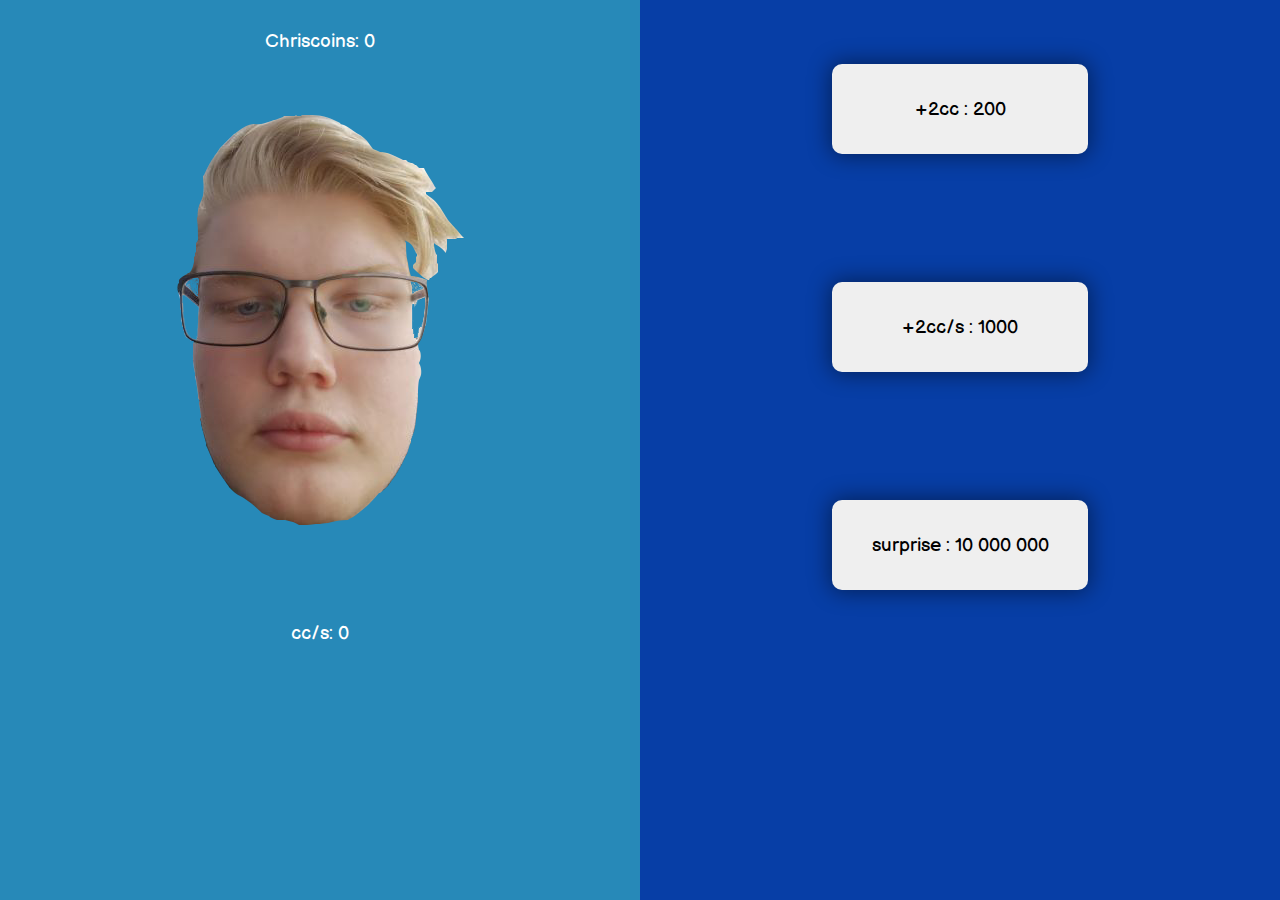
<file: docs/index.html>
<!DOCTYPE html>
<html lang="en">
  <head>
    <meta charset="UTF-8" />
    <meta name="viewport" content="width=device-width, initial-scale=1.0" />
    <meta http-equiv="X-UA-Compatible" content="ie=edge" />
    <title>Christian Clicker Deluxe Edition</title>
    <link rel="stylesheet" href="css/reset.css" />
    <link rel="stylesheet" href="css/style.css" />
    <link href="https://fonts.googleapis.com/css2?family=Balsamiq+Sans:wght@700&display=swap" rel="stylesheet">
  </head>
  <body>
    <main>
      <div class="container">
        <div class="left">
          <p id="score" class="score">chriscoins: 0</p>
          <button id="clicker" class="buttonc clicker">
            <img
            class="chris-n"
            id="chris-n"
            src="images/ChrisN.png"
            alt="Image of the creator bored"
            />
            <img
            class="chris-e displaynone"
            id="chris-e"
            src="images/ChrisE.png"
            alt="Image of the creator excited"
            />
          </button>
          <p id="scores" class="score">cc/s: 0</p>
        </div>
        <div class="right">
          <button id="clicker2" class="button clicker">+2cc : 200cc</button>
          <button id="bonus" class="button bonus">+2cc/s : 1000cc</button>
          <button id="bonus2" class="button bonus">surprise : 10 000 000</button>
        </div>
      </div>
    </main>
    <audio id="audio" src="audio/Recording.mp3"></audio>
    <script src="js/clicker.js"></script>
  </body>
</html>
</file>
<file: docs/css/style.css>
body {
  font-family: 'Balsamiq Sans', cursive;
}

.container {
  color: white;
}

.left {
  width: 50%;
  float: left;
  background-color: #2789B8;
  height: 100vh;
  text-align: center;
}

.right {
  width: 50%;
  float: left;
  height: 100vh;
  background-color: #073EA6;
  text-align: center;
}

.chris-e, .chris-n {
  width: 100%;
  background-color: #2789B8;
}

.button {
  font-family: 'Balsamiq Sans', cursive;
  border: none;
  color: black;
  width: 40%;
  margin: 10%;
  height: 10%;
  text-align: center;
  display: inline-block;
  font-size: 1.5vw;
  border-radius: 10px;
  -webkit-box-shadow: 0px 0px 22px 2px rgba(0,0,0,0.45);
  -moz-box-shadow: 0px 0px 22px 2px rgba(0,0,0,0.45);
  box-shadow: 0px 0px 22px 2px rgba(0,0,0,0.45);
}

.button:focus {
  outline: none;
}

.buttonc {
  border: none;
  color: transparent;
  margin: 10%;
  padding: 0;
  background-color: #2789B8;
}

.buttonc:focus {
  outline:none;
}

.score {
  margin-top: 5%;
  font-size: 1.5vw;
}



.displaynone {
  display: none;
}
</file>
